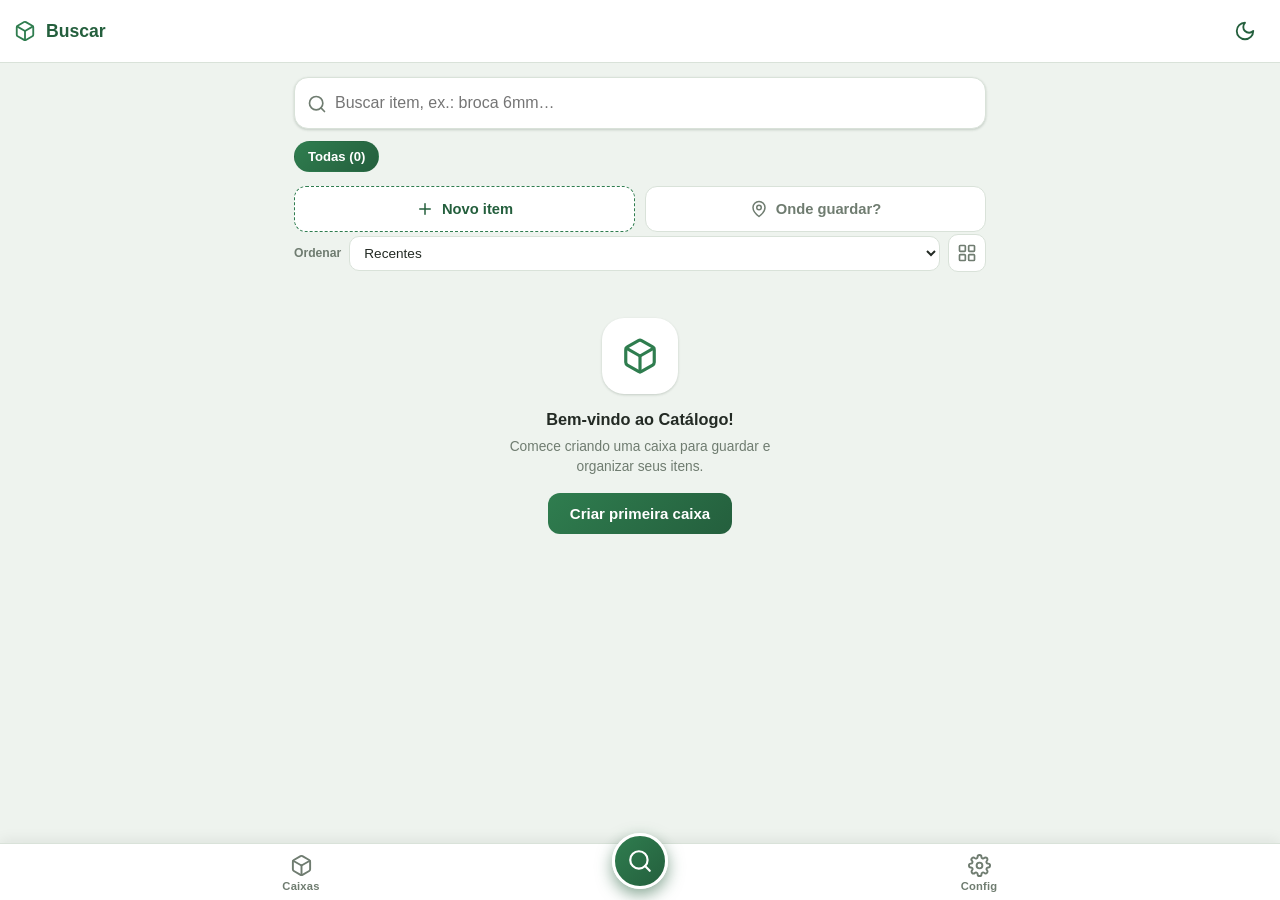
<file: index.html>
<!DOCTYPE html>
<html lang="pt-BR">
<head>
  <meta charset="UTF-8" />
  <meta name="viewport" content="width=device-width, initial-scale=1, viewport-fit=cover" />
  <meta name="theme-color" content="#2f7d4f" />
  <meta name="apple-mobile-web-app-capable" content="yes" />
  <meta name="apple-mobile-web-app-status-bar-style" content="black-translucent" />
  <meta name="apple-mobile-web-app-title" content="Catálogo" />
  <link rel="manifest" href="manifest.webmanifest" />
  <link rel="icon" href="icons/icon-192.png" />
  <link rel="apple-touch-icon" href="icons/icon-192.png" />
  <script>
    /* aplica o tema o quanto antes para evitar "flash" de tela clara */
    (function () {
      try {
        var p = localStorage.getItem('catalogo-casinha-theme-v1');
        var dark = p ? p === 'dark' : (window.matchMedia && matchMedia('(prefers-color-scheme: dark)').matches);
        document.documentElement.setAttribute('data-theme', dark ? 'dark' : 'light');
      } catch (e) {}
    })();
  </script>
  <link rel="stylesheet" href="styles.css" />
  <title>Catálogo da Casinha</title>
</head>
<body>
  <!-- Cabeçalho -->
  <header class="app-header">
    <span class="hdr-logo" data-icon="box" data-size="22" aria-hidden="true"></span>
    <div class="title" id="header-title">Buscar</div>
    <div class="spacer"></div>
    <div class="sync-cell">
      <span class="sync-disc">
        <svg class="sync-ring" id="sync-ring" viewBox="0 0 44 44" aria-hidden="true" hidden>
          <circle class="sync-ring-track" cx="22" cy="22" r="19"></circle>
          <circle class="sync-ring-fill" id="sync-ring-fill" cx="22" cy="22" r="19"></circle>
        </svg>
        <button class="icon-btn sync-ind" id="sync-ind" aria-label="Sincronizar" style="display:none"></button>
      </span>
      <span class="sync-prog-pct" id="sync-prog-pct" hidden>0%</span>
    </div>
    <button class="icon-btn" id="theme-toggle" aria-label="Tema"></button>
  </header>

  <main>
    <!-- ============ BUSCAR ============ -->
    <section class="view" id="view-buscar">
      <div class="search-bar">
        <span class="search-ic" data-icon="search" data-size="20"></span>
        <input id="q" type="search" placeholder="Buscar item, ex.: broca 6mm…" autocomplete="off" />
      </div>
      <div class="chips" id="cat-chips"></div>
      <div class="row-actions">
        <button class="add-btn" id="btn-add-item"><span data-icon="plus" data-size="18"></span> Novo item</button>
        <button class="add-btn ghost" id="btn-locate"><span data-icon="map-pin" data-size="18"></span> Onde guardar?</button>
      </div>
      <div class="sort-row">
        <label for="sort" class="sort-lbl">Ordenar</label>
        <select id="sort">
          <option value="rec">Recentes</option>
          <option value="vis">Vistos por último</option>
          <option value="az">Nome (A–Z)</option>
          <option value="cat">Categoria</option>
        </select>
        <button class="icon-btn view-toggle" id="view-toggle" aria-label="Alternar lista/grade"></button>
      </div>
      <ul class="entries" id="results"></ul>
    </section>

    <!-- ============ CAIXAS ============ -->
    <section class="view" id="view-caixas" hidden>
      <div class="row-actions">
        <button class="add-btn" id="btn-add-box"><span data-icon="plus" data-size="18"></span> Nova caixa</button>
        <button class="add-btn ghost" id="btn-scan"><span data-icon="qr-code" data-size="18"></span> Escanear</button>
        <button class="add-btn ghost" id="btn-print-labels"><span data-icon="printer" data-size="18"></span> Etiquetas</button>
      </div>
      <div class="stats-grid" id="stats-card"></div>
      <ul class="entries" id="boxes-list"></ul>

      <details class="card" id="hist-card">
        <summary>Histórico de movimentações <span class="chev">▾</span></summary>
        <div class="card-body">
          <p class="hint">O que entrou, saiu ou mudou de caixa. Útil quando você reorganiza.</p>
          <ul class="hist-log" id="hist-list"></ul>
          <div class="sync-actions"><button class="btn btn-ghost" id="hist-clear">Limpar histórico</button></div>
        </div>
      </details>
    </section>

    <!-- ============ CONFIGURAÇÕES ============ -->
    <section class="view" id="view-config" hidden>
      <details class="card" open>
        <summary>Categorias e grupos <span class="chev">▾</span></summary>
        <div class="card-body">
          <p class="hint">O <b>grupo</b> junta categorias parecidas (ex.: "Cabos" e "Material elétrico" → "Elétrica"). A sugestão de caixa usa o grupo para agrupar coisas afins.</p>
          <div id="cat-list"></div>
          <div class="sync-actions">
            <button class="btn btn-ghost" id="cat-add">+ Categoria</button>
            <button class="btn btn-primary" id="cat-save">Salvar</button>
            <button class="btn btn-ghost" id="cat-reset">Padrão</button>
          </div>
          <div class="sync-status" id="cat-status"></div>
        </div>
      </details>

      <details class="card">
        <summary>Sincronizar entre aparelhos <span class="chev">▾</span></summary>
        <div class="card-body">
          <p class="hint">Use um repositório GitHub <b>privado</b> só para os dados. O token fica salvo apenas neste aparelho.</p>
          <div class="field"><label for="sy-repo">Repositório (usuario/repo)</label><input id="sy-repo" type="text" placeholder="mrosella/Catalogo-Casinha-dados" autocapitalize="none" autocomplete="off" /></div>
          <div class="field"><label for="sy-token">Token de acesso</label><input id="sy-token" type="password" placeholder="ghp_…" autocomplete="off" /></div>
          <div class="sync-actions">
            <button class="btn btn-ghost" id="sy-test">Testar</button>
            <button class="btn btn-primary" id="sy-now">Sincronizar agora</button>
            <button class="btn btn-ghost" id="sy-clear">Limpar</button>
          </div>
          <div class="sync-status" id="sy-status"></div>
        </div>
      </details>

      <details class="card">
        <summary>Backup <span class="chev">▾</span></summary>
        <div class="card-body">
          <p class="hint">Exporta/Importa todo o catálogo (caixas + itens + fotos) num arquivo .json.</p>
          <div class="sync-actions">
            <button class="btn btn-ghost" id="bk-export"><span data-icon="download" data-size="16"></span> Exportar</button>
            <button class="btn btn-ghost" id="bk-import-btn">Importar</button>
            <input id="bk-import" type="file" accept="application/json,.json" hidden />
          </div>
        </div>
      </details>

      <details class="card">
        <summary>Armazenamento <span class="chev">▾</span></summary>
        <div class="card-body">
          <p class="hint">Espaço usado neste aparelho. As fotos ficam embutidas no catálogo, então ocupam a maior parte.</p>
          <div class="store-bar" id="store-bar"><span class="store-fill" id="store-fill"></span></div>
          <div class="store-txt" id="store-txt">—</div>
        </div>
      </details>

      <p class="app-footer"><span id="ft-version"></span> · <span id="ft-lastsync"></span></p>
    </section>
  </main>

  <!-- ============ BARRA DE ABAS (inferior) ============ -->
  <nav class="tabbar" id="tabbar" aria-label="Navegação">
    <button class="nav-item tab" data-view="caixas">
      <span class="tab-ic" data-icon="box" data-size="23"></span>
      <span class="tab-lbl">Caixas</span>
      <span class="tab-count" id="count-caixas"></span>
    </button>
    <button class="nav-item tab tab-home" data-view="buscar" aria-label="Buscar (início)">
      <span class="tab-home-btn"><span data-icon="search" data-size="26"></span></span>
      <span class="tab-count tab-count-home" id="count-itens"></span>
    </button>
    <button class="nav-item tab" data-view="config">
      <span class="tab-ic" data-icon="settings" data-size="23"></span>
      <span class="tab-lbl">Config</span>
    </button>
  </nav>

  <!-- ============ MODAL: ITEM ============ -->
  <div class="modal-backdrop" id="item-modal">
    <div class="modal">
      <h3 id="item-modal-title">Novo item</h3>
      <div class="field"><label for="m-name">Nome do item</label><input id="m-name" type="text" placeholder="Ex.: Broca 6mm" autocapitalize="sentences" /></div>
      <button type="button" class="suggest-chip" id="m-dup" style="display:none"></button>
      <div class="row2">
        <div class="field"><label for="m-categoria">Categoria</label><select id="m-categoria"></select></div>
        <div class="field"><label>Tamanho</label>
          <div class="size-group" id="m-size-group" data-value="">
            <button type="button" class="size-btn" data-size="P">P</button>
            <button type="button" class="size-btn" data-size="M">M</button>
            <button type="button" class="size-btn" data-size="G">G</button>
          </div>
        </div>
      </div>
      <div class="field"><label for="m-box">Caixa</label><select id="m-box"></select></div>
      <label class="check-row" id="m-loose-row" style="display:none">
        <input type="checkbox" id="m-loose" />
        <span>Guardado solto na casinha (sem caixa, de propósito)</span>
      </label>
      <button type="button" class="suggest-chip" id="m-suggest" style="display:none"></button>
      <button type="button" class="hist-btn m-out-btn" id="m-out" style="display:none"></button>
      <div class="row2">
        <div class="field"><label for="m-qty">Quantidade</label><input id="m-qty" type="number" inputmode="numeric" min="0" placeholder="1" /></div>
        <div class="field"><label for="m-min">Estoque mínimo</label><input id="m-min" type="number" inputmode="numeric" min="0" placeholder="0" /></div>
      </div>
      <div class="field"><label for="m-tags">Tags (palavras-chave)</label><input id="m-tags" type="text" placeholder="ex.: furadeira, metal" autocapitalize="none" /></div>
      <div class="field"><label for="m-note">Observação</label><textarea id="m-note" rows="2" placeholder="opcional"></textarea></div>

      <div class="field foto-attach">
        <label>Foto</label>
        <div class="foto-preview"><div id="m-photo-preview"></div>
          <div class="foto-actions">
            <button type="button" class="hist-btn" id="m-photo-cam"><span data-icon="camera" data-size="16"></span> Câmera</button>
            <button type="button" class="hist-btn" id="m-photo-pick"><span data-icon="image" data-size="16"></span> Galeria</button>
            <button type="button" class="hist-btn" id="m-photo-view" style="display:none"><span data-icon="eye" data-size="16"></span> Ver</button>
            <button type="button" class="hist-btn danger" id="m-photo-remove" style="display:none">Remover</button>
          </div>
        </div>
        <input id="m-photo-file" type="file" accept="image/*" capture="environment" hidden />
        <input id="m-photo-import" type="file" accept="image/*" hidden />
      </div>

      <div class="field" id="m-hist-wrap" style="display:none">
        <label>Últimas movimentações</label>
        <ul class="hist-log m-hist" id="m-hist"></ul>
      </div>

      <div class="modal-actions">
        <button class="btn btn-danger-text" id="m-delete" style="display:none"><span data-icon="trash-2" data-size="18"></span></button>
        <button class="btn btn-ghost" id="m-cancel">Cancelar</button>
        <button class="btn btn-primary" id="m-save">Salvar</button>
      </div>
    </div>
  </div>

  <!-- ============ MODAL: CAIXA ============ -->
  <div class="modal-backdrop" id="box-modal">
    <div class="modal">
      <h3 id="bx-modal-title">Nova caixa</h3>
      <div class="row2">
        <div class="field"><label for="bx-code">Código</label><input id="bx-code" type="text" placeholder="C-01" autocapitalize="characters" /></div>
        <div class="field"><label for="bx-name">Nome</label><input id="bx-name" type="text" placeholder="Ex.: Elétrica" autocapitalize="sentences" /></div>
      </div>
      <div class="field"><label for="bx-location">Local (onde está a caixa)</label><input id="bx-location" type="text" placeholder="Ex.: prateleira de cima" autocapitalize="sentences" /></div>
      <div class="row2">
        <div class="field"><label for="bx-group">Grupo principal</label><select id="bx-group"></select></div>
        <div class="field"><label for="bx-size">Tamanho dos itens</label>
          <select id="bx-size"><option value="">(automático)</option><option value="P">Pequenos</option><option value="M">Médios</option><option value="G">Grandes</option></select>
        </div>
      </div>
      <div class="field">
        <label for="bx-cap">Espaço da caixa <span class="cap-val">(<span id="bx-cap-val">25</span> itens)</span></label>
        <input id="bx-cap" type="range" min="1" max="60" step="1" value="25" />
        <small id="bx-cap-hint" class="cap-hint">Defina quantos itens cabem antes de lotar.</small>
      </div>
      <div class="field"><label for="bx-note">Observação</label><textarea id="bx-note" rows="2" placeholder="opcional"></textarea></div>
      <div class="modal-actions">
        <button class="btn btn-danger-text" id="bx-delete" style="display:none"><span data-icon="trash-2" data-size="18"></span></button>
        <button class="btn btn-ghost" id="bx-cancel">Cancelar</button>
        <button class="btn btn-primary" id="bx-save">Salvar</button>
      </div>
    </div>
  </div>

  <!-- ============ MODAL: DETALHE DA CAIXA ============ -->
  <div class="modal-backdrop" id="box-detail">
    <div class="modal">
      <div class="bd-head">
        <div><h3 id="bd-title" style="margin:0">Caixa</h3><div class="bd-sub" id="bd-sub"></div></div>
        <span class="bd-acts">
          <button class="icon-btn" id="bd-share" aria-label="Compartilhar caixa"><span data-icon="share-2" data-size="20"></span></button>
          <button class="icon-btn" id="bd-close" aria-label="Fechar"><span data-icon="x" data-size="22"></span></button>
        </span>
      </div>
      <div class="field bd-filter" id="bd-filter-wrap" style="display:none">
        <input id="bd-filter" type="search" placeholder="Filtrar nesta caixa…" autocomplete="off" />
      </div>
      <ul class="entries" id="bd-items"></ul>
      <div class="modal-actions">
        <button class="btn btn-ghost" id="bd-move"><span data-icon="log-out" data-size="16"></span> Mover</button>
        <button class="btn btn-ghost" id="bd-print"><span data-icon="qr-code" data-size="16"></span> Etiqueta</button>
        <button class="btn btn-primary" id="bd-add"><span data-icon="plus" data-size="16"></span> Item</button>
      </div>
    </div>
  </div>

  <!-- ============ MODAL: ONDE GUARDAR? ============ -->
  <div class="modal-backdrop" id="locate-modal">
    <div class="modal">
      <div class="bd-head">
        <div><h3 style="margin:0">Onde guardar?</h3><div class="bd-sub">A caixa ideal para o item que está na sua mão</div></div>
        <button class="icon-btn" id="loc-close" aria-label="Fechar"><span data-icon="x" data-size="22"></span></button>
      </div>
      <div class="field"><label for="loc-name">O que está na sua mão?</label><input id="loc-name" type="search" placeholder="Ex.: furadeira, chave de fenda…" autocomplete="off" autocapitalize="sentences" /></div>
      <div class="row2">
        <div class="field"><label for="loc-cat">Categoria</label><select id="loc-cat"></select></div>
        <div class="field"><label>Tamanho</label>
          <div class="size-group" id="loc-size-group">
            <button type="button" class="size-btn" data-size="P">P</button>
            <button type="button" class="size-btn" data-size="M">M</button>
            <button type="button" class="size-btn" data-size="G">G</button>
          </div>
        </div>
      </div>
      <div id="loc-result"></div>
    </div>
  </div>

  <!-- ============ MODAL: MOVER ITENS ============ -->
  <div class="modal-backdrop" id="move-modal">
    <div class="modal">
      <div class="bd-head">
        <div><h3 style="margin:0">Mover itens</h3><div class="bd-sub" id="mv-sub"></div></div>
        <button class="icon-btn" id="mv-close" aria-label="Fechar"><span data-icon="x" data-size="22"></span></button>
      </div>
      <div class="mv-tools"><button type="button" class="hist-btn" id="mv-all">Marcar todos</button></div>
      <ul class="mv-list" id="mv-list"></ul>
      <div class="field"><label for="mv-target">Mover para</label><select id="mv-target"></select></div>
      <div class="modal-actions">
        <button class="btn btn-ghost" id="mv-cancel">Cancelar</button>
        <button class="btn btn-primary" id="mv-do">Mover</button>
      </div>
    </div>
  </div>

  <!-- ============ MODAL: CONFIRMAÇÃO ============ -->
  <div class="modal-backdrop confirm-backdrop" id="confirm-modal">
    <div class="modal confirm-box">
      <h3 id="confirm-title">Confirmar</h3>
      <p id="confirm-msg" class="confirm-msg"></p>
      <div class="modal-actions">
        <button class="btn btn-ghost" id="confirm-no">Cancelar</button>
        <button class="btn btn-primary" id="confirm-yes">Confirmar</button>
      </div>
    </div>
  </div>

  <!-- ============ LIGHTBOX DE FOTO ============ -->
  <div class="lightbox" id="lightbox">
    <button class="icon-btn lb-close" id="lb-close" aria-label="Fechar"><span data-icon="x" data-size="26"></span></button>
    <img id="lb-img" alt="Foto do item" />
  </div>

  <!-- ============ SCANNER DE QR ============ -->
  <div class="scan-overlay" id="scan-overlay">
    <video id="scan-video" playsinline muted></video>
    <div class="scan-frame"></div>
    <div class="scan-msg" id="scan-msg"></div>
    <button class="icon-btn scan-torch" id="scan-torch" aria-label="Lanterna" style="display:none"></button>
    <button class="btn btn-ghost scan-close" id="scan-close">Fechar</button>
  </div>

  <div class="undo-bar" id="undo-bar" hidden><span id="undo-msg"></span><button type="button" id="undo-btn">Desfazer</button></div>
  <div class="toast" id="toast"></div>
  <div id="print-root"></div>

  <!-- Bibliotecas (offline) -->
  <script src="lib/qrcode.min.js"></script>
  <!-- App (scripts clássicos, escopo global compartilhado; core primeiro, main por último) -->
  <script src="js/core.js"></script>
  <script src="js/idb.js"></script>
  <script src="js/photos.js"></script>
  <script src="js/suggest.js"></script>
  <script src="js/search.js"></script>
  <script src="js/boxes.js"></script>
  <script src="js/items.js"></script>
  <script src="js/history.js"></script>
  <script src="js/scan.js"></script>
  <script src="js/locate.js"></script>
  <script src="js/qr.js"></script>
  <script src="js/sync.js"></script>
  <script src="js/ui.js"></script>
  <script src="js/render.js"></script>
  <script src="js/main.js"></script>
</body>
</html>
</file>
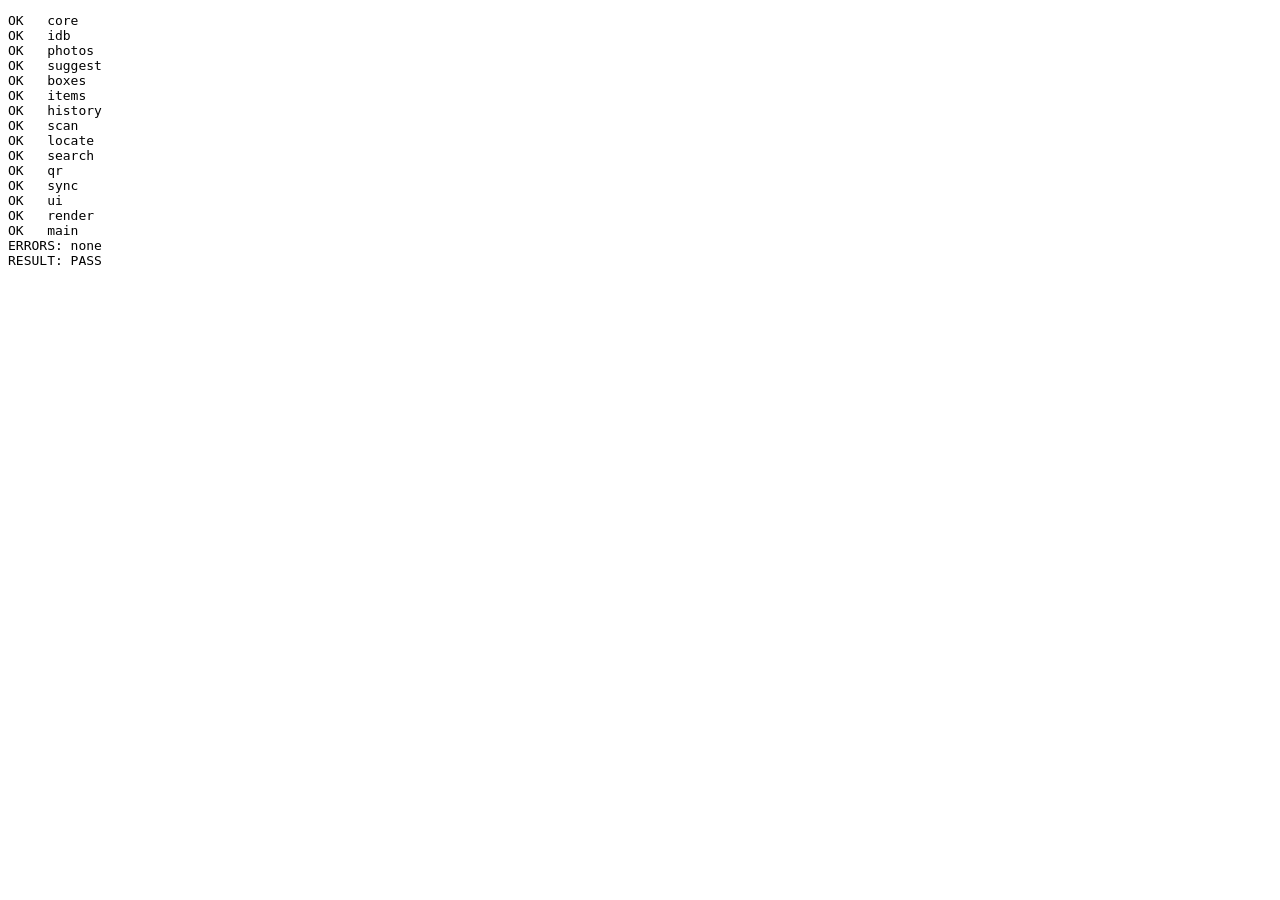
<file: tests/integrity.html>
<!doctype html><html><head>
<!-- Teste de integridade do split (rode headless; ver CLAUDE.md > Verificação).
     Carrega os js/*.js na MESMA ordem do index.html e confere que cada arquivo definiu
     suas funções. Um SyntaxError/redeclaração pula o arquivo inteiro → a função some = FAIL.
     O bloco de checagem roda SÍNCRONO no body, antes do DOMContentLoaded (que dispara init()
     e quebraria sem DOM) — então o resultado é calculado antes de qualquer erro de init. -->
<script>window.__errs=[]; window.onerror=function(m,s,l){window.__errs.push(m+' @'+(s||'')+':'+l);};</script>
<script src="../lib/qrcode.min.js"></script>
<script src="../js/core.js"></script>
<script src="../js/idb.js"></script>
<script src="../js/photos.js"></script>
<script src="../js/suggest.js"></script>
<script src="../js/search.js"></script>
<script src="../js/boxes.js"></script>
<script src="../js/items.js"></script>
<script src="../js/history.js"></script>
<script src="../js/scan.js"></script>
<script src="../js/locate.js"></script>
<script src="../js/qr.js"></script>
<script src="../js/sync.js"></script>
<script src="../js/ui.js"></script>
<script src="../js/render.js"></script>
<script src="../js/main.js"></script>
</head><body><pre id="out">PENDING</pre>
<script>
var checks = {
  'core':    ['emptyState','loadState','saveState','getCatConfig','grupoDaCategoria','normalizeText','icon','itemsInBox','confirmDialog','setupConfirmUI','emptyStateHtml','fmtBytes','groupClass'],
  'idb':     ['idb','idbGet','idbPut','compressImage','photoFromFile','photoStoreGet','photoStorePut','photoStoreHas','photoStoreKeys'],
  'photos':  ['photoRef','savePhoto','resolvePhotoSrc','hydratePhotos','migrateLocalPhotos','referencedRefs'],
  'suggest': ['suggestBox','boxProfile','sizeCompat','suggestReason'],
  'boxes':   ['renderBoxes','renderStats','openBoxModal','saveBox','deleteBox','openBoxDetail','renderBoxDetailItems','shareBox','nextBoxCode','boxTitle','setupBoxUI','boxFullness','fillChipHtml','fillBarHtml','boxCapacity','updateCapHint','openMoveModal','doMoveItems','setupMoveUI'],
  'items':   ['openItemModal','saveItem','deleteItem','deleteItemById','undoLastDelete','showUndo','hideUndo','setupSwipeDelete','refreshSuggestion','applySuggestion','refreshDupWarning','applyDupMerge','setupItemUI','toggleItemOut','renderOutToggle','updateLooseRow','openLightbox','setupLightboxUI','openListThumb','renderItemHistory'],
  'history': ['logEvent','boxLabelById','logText','renderHistory','clearHistory','setupHistoryUI'],
  'scan':    ['scanSupported','startScan','stopScan','parseBoxFromText','setupScanUI','toggleTorch','updateTorchButton'],
  'locate':  ['openLocate','renderLocate','setupLocateUI','populateLocCats','topCategory','locateMatchesHtml','locateSuggestHtml'],
  'search':  ['searchItems','nameSimilarity','findSimilarItems','editDistance','highlightTerms','isLowStock','renderResults','itemCardHtml','setupSearchUI','sortResults','markViewed','recentViewed','bumpQty','boxChipHtml','qtyStepHtml','didYouMean','shoppingListText','shareShoppingList','applySearchView'],
  'qr':      ['appBaseUrl','boxQrUrl','qrDataUrl','printLabels','labelHtml'],
  'sync':    ['syncNow','mergeDocs','mergeList','mergeLog','currentDoc','applyDoc','setupSyncUI','ghPutPhoto','ghGetPhoto','ghListPhotos','ghDeletePhoto','syncPhotos','setSyncProgress'],
  'ui':      ['showView','setupNav','populateCategorySelects','populateBoxSelects','renderCatEditor','saveCatEditor','exportBackup','importBackupFile','renderStorage','setupStorageUI'],
  'render':  ['render','updateCounts'],
  'main':    ['init','setupTheme','handleHash','setupServiceWorker','captureDeepLink','consumeDeepLink']
};
var out = [], fail = 0;
for (var file in checks) {
  var miss = checks[file].filter(function(fn){ return typeof window[fn] !== 'function'; });
  if (miss.length) fail++;
  out.push((miss.length ? 'FAIL ' : 'OK   ') + file + (miss.length ? ' missing: ' + miss.join(',') : ''));
}
out.push('ERRORS: ' + (window.__errs.length ? window.__errs.join(' | ') : 'none'));
out.push(fail || window.__errs.length ? 'RESULT: FAIL' : 'RESULT: PASS');
document.getElementById('out').textContent = out.join('\n');
</script>
</body></html>
</file>
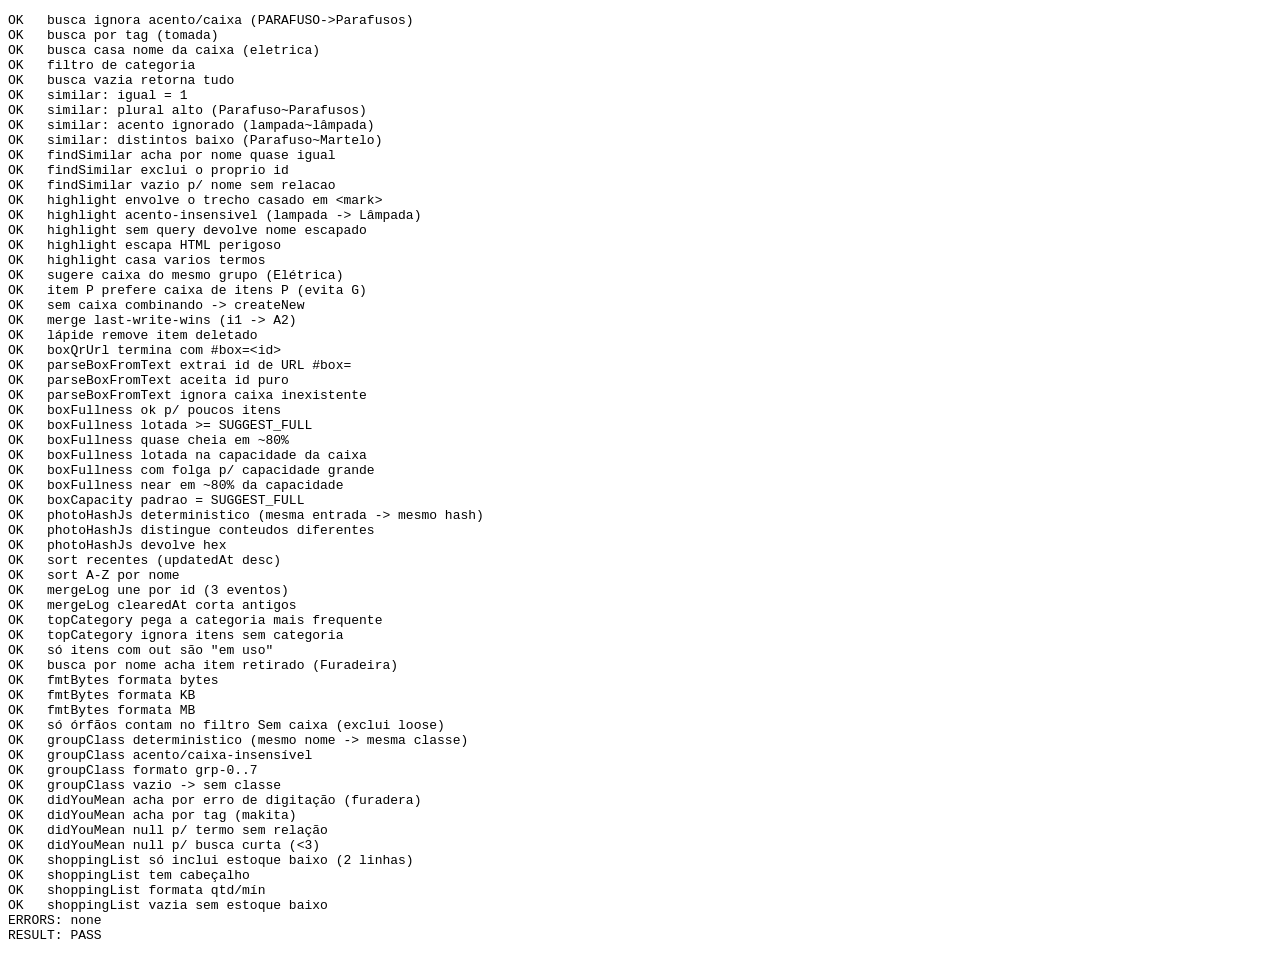
<file: tests/logic.html>
<!doctype html><html><head>
<!-- Testes de lógica pura (rode headless; ver CLAUDE.md > Verificação).
     Exercita searchItems, suggestBox, mergeDocs e boxQrUrl com fixtures.
     Roda síncrono no body (antes do init() do DOMContentLoaded). -->
<script>window.__errs=[]; window.onerror=function(m,s,l){window.__errs.push(m+' @'+(s||'')+':'+l);};</script>
<script src="../lib/qrcode.min.js"></script>
<script src="../js/core.js"></script>
<script src="../js/idb.js"></script>
<script src="../js/photos.js"></script>
<script src="../js/suggest.js"></script>
<script src="../js/search.js"></script>
<script src="../js/boxes.js"></script>
<script src="../js/items.js"></script>
<script src="../js/history.js"></script>
<script src="../js/scan.js"></script>
<script src="../js/locate.js"></script>
<script src="../js/qr.js"></script>
<script src="../js/sync.js"></script>
<script src="../js/ui.js"></script>
<script src="../js/render.js"></script>
<script src="../js/main.js"></script>
</head><body><pre id="out">PENDING</pre>
<script>
var out = [], fail = 0;
function ok(name, cond){ out.push((cond?'OK   ':'FAIL ')+name); if(!cond) fail++; }

var CFG = { categorias: [
  { nome:'Material elétrico', grupo:'Elétrica' },
  { nome:'Cabos e fios', grupo:'Elétrica' },
  { nome:'Jardinagem', grupo:'Jardinagem' },
  { nome:'Ferramentas manuais', grupo:'Ferramentas' }
]};

/* ---------- searchItems: acento/caixa + filtro ---------- */
state = { config: CFG, boxes:[{id:'b1',code:'C-01',name:'Elétrica'}], items:[
  { id:'i1', name:'Parafusos Philips', category:'Ferramentas manuais', boxId:'b1', tags:'metal' },
  { id:'i2', name:'Material elétrico diverso', category:'Material elétrico', boxId:'b1', tags:'tomada' }
], tomb:{boxes:{},items:{}}, meta:{} };
ok('busca ignora acento/caixa (PARAFUSO->Parafusos)', searchItems('PARAFUSO','').length===1 && searchItems('PARAFUSO','')[0].id==='i1');
ok('busca por tag (tomada)', searchItems('tomada','').length===1 && searchItems('tomada','')[0].id==='i2');
ok('busca casa nome da caixa (eletrica)', searchItems('eletrica','').length>=1);
ok('filtro de categoria', searchItems('','Material elétrico').length===1);
ok('busca vazia retorna tudo', searchItems('','').length===2);

/* ---------- nameSimilarity / findSimilarItems ---------- */
ok('similar: igual = 1', nameSimilarity('Parafuso','parafuso')===1);
ok('similar: plural alto (Parafuso~Parafusos)', nameSimilarity('Parafuso','Parafusos')>=0.85);
ok('similar: acento ignorado (lampada~lâmpada)', nameSimilarity('lampada','lâmpada')===1);
ok('similar: distintos baixo (Parafuso~Martelo)', nameSimilarity('Parafuso','Martelo')<0.5);
ok('findSimilar acha por nome quase igual', (function(){ var r=findSimilarItems('Parafuso Philips',null); return r.length>=1 && r[0].item.id==='i1'; })());
ok('findSimilar exclui o proprio id', findSimilarItems('Parafusos Philips','i1').every(function(m){return m.item.id!=='i1';}));
ok('findSimilar vazio p/ nome sem relacao', findSimilarItems('Mangueira de jardim xyz',null).length===0);

/* ---------- highlightTerms: realce do termo buscado ---------- */
ok('highlight envolve o trecho casado em <mark>', highlightTerms('Parafuso Philips','phil')==='Parafuso <mark>Phil</mark>ips');
ok('highlight acento-insensivel (lampada -> Lâmpada)', highlightTerms('Lâmpada','lampada')==='<mark>Lâmpada</mark>');
ok('highlight sem query devolve nome escapado', highlightTerms('A & B','')==='A &amp; B');
ok('highlight escapa HTML perigoso', highlightTerms('<b>x</b>','x').indexOf('&lt;b&gt;')===0);
ok('highlight casa varios termos', highlightTerms('cabo de rede','cabo rede')==='<mark>cabo</mark> de <mark>rede</mark>');

/* ---------- suggestBox: grupo + tamanho + createNew ---------- */
function mkItems(boxId, cat, size, n){ var a=[]; for(var i=0;i<n;i++) a.push({id:boxId+'-'+i,name:'x',category:cat,boxId:boxId,size:size}); return a; }

// afinidade de grupo: item de "Cabos e fios" (Elétrica) deve cair na caixa elétrica
state = { config: CFG, boxes:[{id:'b1'},{id:'b2'}], items:
  mkItems('b1','Material elétrico','M',3).concat(mkItems('b2','Jardinagem','M',3)),
  tomb:{boxes:{},items:{}}, meta:{} };
var s1 = suggestBox({ category:'Cabos e fios', size:'M' });
ok('sugere caixa do mesmo grupo (Elétrica)', !s1.createNew && s1.box && s1.box.id==='b1');

// tamanho: entre duas caixas elétricas, item P evita a de itens G
state = { config: CFG, boxes:[{id:'bg'},{id:'bp'}], items:
  mkItems('bg','Material elétrico','G',3).concat(mkItems('bp','Material elétrico','P',3)),
  tomb:{boxes:{},items:{}}, meta:{} };
var s2 = suggestBox({ category:'Cabos e fios', size:'P' });
ok('item P prefere caixa de itens P (evita G)', !s2.createNew && s2.box && s2.box.id==='bp');

// sem caixas: recomenda criar nova
state = { config: CFG, boxes:[], items:[], tomb:{boxes:{},items:{}}, meta:{} };
var s3 = suggestBox({ category:'Cabos e fios', size:'P' });
ok('sem caixa combinando -> createNew', s3.createNew===true && s3.newSeed && s3.newSeed.mainGroup==='Elétrica');

/* ---------- mergeDocs: last-write-wins + lápides ----------
   (timestamps reais: mergeList descarta lápides com +180 dias) */
var T = Date.now();
var A = { config:CFG, boxes:[], items:[{id:'i1',name:'A',updatedAt:T}], tomb:{boxes:{},items:{}}, meta:{updatedAt:T,profileUpdatedAt:0} };
var B = { config:CFG, boxes:[], items:[{id:'i1',name:'A2',updatedAt:T+1000}], tomb:{boxes:{},items:{}}, meta:{updatedAt:T+1000,profileUpdatedAt:0} };
var m1 = mergeDocs(A,B);
ok('merge last-write-wins (i1 -> A2)', m1.items.length===1 && m1.items[0].name==='A2');

var C = { config:CFG, boxes:[], items:[], tomb:{boxes:{},items:{i1:T+2000}}, meta:{updatedAt:T+2000,profileUpdatedAt:0} };
var m2 = mergeDocs(A,C);
ok('lápide remove item deletado', m2.items.length===0);

/* ---------- boxQrUrl ---------- */
ok('boxQrUrl termina com #box=<id>', /#box=abc$/.test(boxQrUrl('abc')));

/* ---------- parseBoxFromText (scanner) ---------- */
state = { config:CFG, boxes:[{id:'b1',code:'C-01'}], items:[], tomb:{boxes:{},items:{}}, meta:{} };
ok('parseBoxFromText extrai id de URL #box=', parseBoxFromText('https://x/app/#box=b1') === 'b1');
ok('parseBoxFromText aceita id puro', parseBoxFromText('b1') === 'b1');
ok('parseBoxFromText ignora caixa inexistente', parseBoxFromText('#box=zzz') === null);

/* ---------- boxFullness (ocupação) ---------- */
ok('boxFullness ok p/ poucos itens', boxFullness(3).cls === 'ok');
ok('boxFullness lotada >= SUGGEST_FULL', boxFullness(SUGGEST_FULL).cls === 'full');
ok('boxFullness quase cheia em ~80%', boxFullness(Math.round(SUGGEST_FULL*0.8)).cls === 'near');

/* ---------- boxFullness com capacidade por caixa ---------- */
ok('boxFullness lotada na capacidade da caixa', boxFullness(10, 10).cls === 'full');
ok('boxFullness com folga p/ capacidade grande', boxFullness(5, 20).cls === 'ok');
ok('boxFullness near em ~80% da capacidade', boxFullness(8, 10).cls === 'near');
ok('boxCapacity padrao = SUGGEST_FULL', boxCapacity({}) === SUGGEST_FULL && boxCapacity({capacity:12}) === 12);

/* ---------- photoHashJs (ref por conteudo, fallback puro deterministico) ---------- */
ok('photoHashJs deterministico (mesma entrada -> mesmo hash)', photoHashJs('abc') === photoHashJs('abc'));
ok('photoHashJs distingue conteudos diferentes', photoHashJs('abc') !== photoHashJs('abd'));
ok('photoHashJs devolve hex', /^[0-9a-f]+$/.test(photoHashJs('xyz')));

/* ---------- sortResults (ordenação) ---------- */
state = { config:CFG, boxes:[], items:[
  { id:'i1', name:'Zebra', category:'Jardinagem', updatedAt:100 },
  { id:'i2', name:'Alfa', category:'Ferramentas manuais', updatedAt:200 }
], tomb:{boxes:{},items:{}}, meta:{} };
searchSort='rec'; ok('sort recentes (updatedAt desc)', sortResults(state.items)[0].id==='i2');
searchSort='az';  ok('sort A-Z por nome', sortResults(state.items)[0].id==='i2');
searchSort='rec';

/* ---------- mergeLog (histórico: união + clearedAt + teto) ---------- */
var L1 = { log:[{id:'e1',ts:1000},{id:'e2',ts:2000}], meta:{} };
var L2 = { log:[{id:'e2',ts:2000},{id:'e3',ts:3000}], meta:{} };
var ml = mergeLog(L1, L2, 0);
ok('mergeLog une por id (3 eventos)', ml.length===3);
ok('mergeLog clearedAt corta antigos', mergeLog(L1, L2, 2500).length===1 && mergeLog(L1,L2,2500)[0].id==='e3');

/* ---------- topCategory (inferir categoria pelo nome, no "Onde guardar?") ---------- */
ok('topCategory pega a categoria mais frequente', topCategory([
  { category:'Material elétrico' }, { category:'Material elétrico' }, { category:'Jardinagem' }
]) === 'Material elétrico');
ok('topCategory ignora itens sem categoria', topCategory([{ category:'' }, { category:'Jardinagem' }]) === 'Jardinagem');

/* ---------- filtro "Em uso" (busca só itens retirados) ---------- */
state = { config:CFG, boxes:[{id:'b1',code:'C-01'}], items:[
  { id:'i1', name:'Furadeira', category:'Ferramentas manuais', boxId:'b1', out: Date.now() },
  { id:'i2', name:'Martelo', category:'Ferramentas manuais', boxId:'b1' }
], tomb:{boxes:{},items:{}}, meta:{} };
ok('só itens com out são "em uso"', state.items.filter((it) => it.out).length === 1 && state.items.filter((it) => it.out)[0].id === 'i1');
ok('busca por nome acha item retirado (Furadeira)', searchItems('furadeira','').length === 1 && searchItems('furadeira','')[0].id === 'i1');

/* ---------- fmtBytes (barra de armazenamento) ---------- */
ok('fmtBytes formata bytes', fmtBytes(512) === '512 B');
ok('fmtBytes formata KB', fmtBytes(2048) === '2.0 KB');
ok('fmtBytes formata MB', /MB$/.test(fmtBytes(5 * 1024 * 1024)));

/* ---------- filtro "Sem caixa": órfão (sem caixa, não solto) vs solto de propósito ---------- */
var orphans = [
  { id:'o1', name:'Item órfão', boxId:'' },
  { id:'o2', name:'Solto de propósito', boxId:'', loose:true },
  { id:'o3', name:'Na caixa', boxId:'b1' }
].filter((it) => !it.boxId && !it.loose);
ok('só órfãos contam no filtro Sem caixa (exclui loose)', orphans.length === 1 && orphans[0].id === 'o1');

/* ---------- groupClass (cor estável por grupo) ---------- */
ok('groupClass deterministico (mesmo nome -> mesma classe)', groupClass('Elétrica') === groupClass('Elétrica'));
ok('groupClass acento/caixa-insensível', groupClass('Elétrica') === groupClass('eletrica'));
ok('groupClass formato grp-0..7', /^grp-[0-7]$/.test(groupClass('Jardinagem')));
ok('groupClass vazio -> sem classe', groupClass('') === '' && groupClass(null) === '');

/* ---------- didYouMean (busca sem resultado) ---------- */
var DYM_ITEMS = [
  { id:'d1', name:'Furadeira', tags:'makita, broca' },
  { id:'d2', name:'Martelo', tags:'' }
];
ok('didYouMean acha por erro de digitação (furadera)', (didYouMean('furadera', DYM_ITEMS) || {}).id === 'd1');
ok('didYouMean acha por tag (makita)', (didYouMean('makita', DYM_ITEMS) || {}).id === 'd1');
ok('didYouMean null p/ termo sem relação', didYouMean('xyzabc', DYM_ITEMS) === null);
ok('didYouMean null p/ busca curta (<3)', didYouMean('fu', DYM_ITEMS) === null);

/* ---------- shoppingListText (lista de compras do estoque baixo) ---------- */
var SL_ITEMS = [
  { name:'Parafuso 6mm', qty:1, min:5 },
  { name:'Fita isolante', qty:10, min:2 },
  { name:'Abraçadeira', qty:0, min:3 }
];
var sl = shoppingListText(SL_ITEMS);
ok('shoppingList só inclui estoque baixo (2 linhas)', sl.split('\n').length === 3);
ok('shoppingList tem cabeçalho', sl.indexOf('Lista de compras') === 0);
ok('shoppingList formata qtd/mín', sl.indexOf('Parafuso 6mm (tem 1, mín 5)') > 0);
ok('shoppingList vazia sem estoque baixo', shoppingListText([{ name:'x', qty:9, min:1 }]) === '');

out.push('ERRORS: ' + (window.__errs.length ? window.__errs.join(' | ') : 'none'));
out.push((fail || window.__errs.length) ? 'RESULT: FAIL' : 'RESULT: PASS');
document.getElementById('out').textContent = out.join('\n');
</script>
</body></html>
</file>
<file: styles.css>
:root {
  --green: #2f7d4f;
  --green-dark: #245f3d;
  --amber: #e08a1e;
  --bg: #eef3ee;
  --card: #ffffff;
  --line: #d9e2d9;
  --text: #232a24;
  --muted: #6f7c70;
  --input-bg: #ffffff;
  --ok: #2e7d32;
  --danger: #c0392b;
  --shadow: 0 1px 3px rgba(36, 60, 40, 0.12), 0 1px 2px rgba(36, 60, 40, 0.08);
  --radius: 14px;
}
:root[data-theme="dark"] {
  --bg: #0d110e;
  --card: #1b231d;
  --line: #313a32;
  --text: #eaf1ea;
  --muted: #aab8ac;
  --input-bg: #232c25;
  --ok: #5cba60;
  --shadow: 0 1px 3px rgba(0, 0, 0, 0.55), 0 1px 2px rgba(0, 0, 0, 0.4);
}

* { box-sizing: border-box; -webkit-tap-highlight-color: transparent; }
html, body {
  margin: 0; padding: 0; background: var(--bg); color: var(--text);
  font-family: -apple-system, BlinkMacSystemFont, "Segoe UI", Roboto, Arial, sans-serif;
  font-size: 16px; line-height: 1.4;
}
body { padding-bottom: calc(74px + env(safe-area-inset-bottom)); }
svg { display: inline-block; vertical-align: middle; }

/* ---------- Header ---------- */
.app-header {
  position: sticky; top: 0; z-index: 20; background: var(--card);
  border-bottom: 1px solid var(--line); padding: 10px 14px;
  display: flex; align-items: center; gap: 10px;
  padding-top: max(10px, env(safe-area-inset-top));
}
.app-header .title { font-weight: 800; color: var(--green-dark); font-size: 1.1rem; }
.app-header .hdr-logo { color: var(--green); display: inline-flex; }
.app-header .spacer { flex: 1; }
.icon-btn {
  border: none; background: transparent; color: var(--green-dark);
  padding: 8px; border-radius: 10px; cursor: pointer;
  display: inline-flex; align-items: center; justify-content: center; min-width: 42px; min-height: 42px;
}
.icon-btn:active { background: var(--bg); }
.sync-ind.ok { color: var(--ok); }
.sync-ind.pending { color: var(--amber); }
.sync-ind.offline { color: var(--muted); }
.sync-ind.spin { animation: spin 1s linear infinite; }
@keyframes spin { to { transform: rotate(360deg); } }

/* anel de progresso da sincronização ao redor do ícone (some fora da sync) */
.sync-cell { display: inline-flex; flex-direction: column; align-items: center; }
.sync-disc { position: relative; width: 42px; height: 42px; }
.sync-disc .sync-ind { position: absolute; inset: 0; }
.sync-ring { position: absolute; inset: 0; width: 42px; height: 42px; pointer-events: none; }
.sync-ring[hidden] { display: none; }
.sync-ring-track { fill: none; stroke: var(--line); stroke-width: 3; }
.sync-ring-fill { fill: none; stroke: var(--green); stroke-width: 3; stroke-linecap: round; transform: rotate(-90deg); transform-origin: 50% 50%; transition: stroke-dashoffset .3s ease; }
.sync-prog-pct { font-size: .68rem; line-height: 1; color: var(--muted); font-variant-numeric: tabular-nums; margin-top: 1px; }
.sync-prog-pct[hidden] { display: none; }

/* ---------- Barra de abas (inferior) ---------- */
.tabbar {
  position: fixed; left: 0; right: 0; bottom: 0; z-index: 40;
  display: flex; align-items: stretch; justify-content: space-around;
  background: var(--card); border-top: 1px solid var(--line);
  padding-bottom: env(safe-area-inset-bottom);
  box-shadow: 0 -2px 14px rgba(20, 30, 22, .08);
}
.tab {
  position: relative; flex: 1; border: none; background: transparent; cursor: pointer;
  font-family: inherit; color: var(--muted); font-weight: 700;
  display: flex; flex-direction: column; align-items: center; justify-content: center;
  gap: 3px; padding: 8px 4px 7px; min-height: 56px;
}
.tab .tab-ic { display: inline-flex; }
.tab .tab-lbl { font-size: .7rem; letter-spacing: .2px; }
.tab.active { color: var(--green-dark); }
.tab:active { background: var(--bg); }
.tab-count {
  position: absolute; top: 5px; right: 50%; transform: translateX(20px);
  min-width: 17px; height: 17px; padding: 0 4px; border-radius: 9px;
  background: var(--green); color: #fff; font-size: .64rem; line-height: 17px; text-align: center; font-weight: 800;
}
/* botão central elevado = volta para a tela inicial (Buscar) */
.tab-home { flex: 0 0 auto; padding: 0; min-width: 76px; }
.tab-home .tab-home-btn {
  display: inline-flex; align-items: center; justify-content: center;
  width: 56px; height: 56px; border-radius: 50%; margin-top: -22px;
  background: linear-gradient(135deg, var(--green), var(--green-dark)); color: #fff;
  box-shadow: 0 4px 12px rgba(36, 95, 61, .45); border: 3px solid var(--card);
  transition: transform .12s ease;
}
.tab-home:active .tab-home-btn { transform: translateY(1px) scale(.96); }
.tab-home.active .tab-home-btn { box-shadow: 0 6px 16px rgba(36, 95, 61, .55); }
.tab-count-home { top: -16px; right: 50%; transform: translateX(18px); background: var(--amber); }

/* ---------- Layout ---------- */
main { padding: 14px; max-width: 720px; margin: 0 auto; }
.view[hidden] { display: none; }
@keyframes viewIn { from { opacity: 0; transform: translateY(8px); } to { opacity: 1; transform: none; } }
.view:not([hidden]) { animation: viewIn .2s ease; }

.card { background: var(--card); border-radius: var(--radius); box-shadow: var(--shadow); margin-bottom: 14px; overflow: hidden; }
.card-body { padding: 14px 16px; }
.hint { font-size: .76rem; color: var(--muted); margin: 0 0 10px; }

/* ---------- Busca ---------- */
.search-bar {
  display: flex; align-items: center; gap: 8px; background: var(--card);
  border: 1px solid var(--line); border-radius: 14px; padding: 4px 12px; box-shadow: var(--shadow); margin-bottom: 12px;
}
.search-bar .search-ic { color: var(--muted); flex: none; }
.search-bar input { border: none; background: transparent; padding: 12px 0; font-size: 16px; color: var(--text); }
.search-bar input:focus { outline: none; }

.chips { display: flex; gap: 8px; overflow-x: auto; padding-bottom: 8px; margin-bottom: 6px; }
.chip {
  flex: none; border: 1px solid var(--line); background: var(--card); color: var(--text);
  border-radius: 20px; padding: 7px 13px; font-size: .82rem; font-weight: 600; cursor: pointer; white-space: nowrap;
}
.chip.active { background: linear-gradient(135deg, var(--green), var(--green-dark)); color: #fff; border-color: transparent; }

/* ---------- Botões de ação ---------- */
.row-actions, .sync-actions { display: flex; gap: 10px; flex-wrap: wrap; }
.sync-actions { margin-top: 4px; }
.add-btn {
  display: flex; align-items: center; justify-content: center; gap: 8px; flex: 1;
  padding: 13px; border: 1px dashed var(--green); color: var(--green-dark); background: var(--card);
  border-radius: 12px; font-weight: 700; font-size: .92rem; cursor: pointer;
}
.add-btn.solo { width: 100%; margin-bottom: 12px; }
.add-btn.ghost { border-style: solid; border-color: var(--line); color: var(--muted); }
.add-btn:active { transform: translateY(1px); }

/* ---------- Listas (itens / caixas) ---------- */
.entries { list-style: none; margin: 0; padding: 0; }
.entry {
  display: flex; align-items: center; gap: 12px; padding: 12px 14px;
  background: var(--card); border-radius: 12px; box-shadow: var(--shadow); margin-bottom: 8px; cursor: pointer;
}
.entry:active { background: var(--bg); }
.entry .e-main { flex: 1; min-width: 0; }

/* swipe p/ excluir (só cartões de item): conteúdo desliza sobre o fundo vermelho */
.entry-sw { position: relative; overflow: hidden; padding: 0; background: var(--danger); }
.entry-sw .entry-fg {
  flex: 1 1 100%; min-width: 0;
  display: flex; align-items: center; gap: 12px; padding: 12px 14px;
  background: var(--card); position: relative; z-index: 1; will-change: transform; touch-action: pan-y;
}
.entry-sw .entry-fg:active { background: var(--bg); }
.entry-sw.is-out .entry-fg { box-shadow: inset 3px 0 0 0 var(--amber); }
.entry-bg {
  position: absolute; inset: 0; z-index: 0; background: var(--danger); color: #fff;
  display: flex; align-items: center; justify-content: flex-end; gap: 6px; padding: 0 18px;
  font-weight: 800; font-size: .9rem;
}
.entry-sw.will-delete .entry-bg { background: #c0392b; }
.entry .e-desc { font-weight: 700; white-space: nowrap; overflow: hidden; text-overflow: ellipsis; }
.entry .e-meta { font-size: .77rem; color: var(--muted); margin-top: 2px; display: flex; align-items: center; gap: 6px; flex-wrap: wrap; }
.entry .e-box { font-size: .76rem; color: var(--green-dark); font-weight: 700; white-space: nowrap; display: inline-flex; align-items: center; gap: 4px; background: #e7f1ea; padding: 4px 9px; border-radius: 20px; }
:root[data-theme="dark"] .entry .e-box { background: #25382c; color: #9fd9b4; }
.bx-loc { display: inline-flex; align-items: center; gap: 3px; }
.empty-list { padding: 22px 16px; color: var(--muted); font-size: .9rem; text-align: center; }
/* "Você quis dizer…?" (busca sem resultado) */
.dym-btn { margin-top: 10px; border: 1px solid var(--line); background: var(--card); color: var(--text); border-radius: 20px; padding: 8px 14px; font-size: .85rem; cursor: pointer; font-family: inherit; }
.dym-btn b { color: var(--green-dark); }
.dym-btn:active { background: var(--bg); }

/* chip de ocupação da caixa (folga / quase cheia / lotada) */
.bx-fill { flex: none; font-size: .72rem; font-weight: 800; padding: 4px 9px; border-radius: 20px; white-space: nowrap; display: inline-flex; align-items: center; gap: 4px; }
.bx-fill-ok { background: #e7f1ea; color: var(--green-dark); }
.bx-fill-near { background: #fdf0d8; color: #a35a10; }
.bx-fill-full { background: #f7dcd8; color: var(--danger); }
:root[data-theme="dark"] .bx-fill-ok { background: #25382c; color: #9fd9b4; }
:root[data-theme="dark"] .bx-fill-near { background: #3a2f16; color: #e6b15a; }
:root[data-theme="dark"] .bx-fill-full { background: #3a201d; color: #e58d82; }

/* barra de ordenação (busca) */
.sort-row { display: flex; align-items: center; gap: 8px; margin: 2px 0 12px; }
.sort-lbl { margin: 0; font-size: .76rem; color: var(--muted); font-weight: 700; flex: none; }
.sort-row select { width: auto; flex: 1; padding: 8px 10px; font-size: .85rem; }
.sort-row .view-toggle { flex: none; min-width: 38px; min-height: 38px; border: 1px solid var(--line); border-radius: 10px; background: var(--card); color: var(--muted); }

/* ---------- Cor por grupo (paleta estável de 8; classe via groupClass) ---------- */
.grp-0 { --g-bg: #e3ecfa; --g-fg: #33608f; }
.grp-1 { --g-bg: #fbe9d7; --g-fg: #a05a1a; }
.grp-2 { --g-bg: #ece6f8; --g-fg: #6a4fae; }
.grp-3 { --g-bg: #fae3ec; --g-fg: #a83a67; }
.grp-4 { --g-bg: #def2f2; --g-fg: #1f7f85; }
.grp-5 { --g-bg: #edf0d9; --g-fg: #6d7a22; }
.grp-6 { --g-bg: #f2e6dc; --g-fg: #8a5a35; }
.grp-7 { --g-bg: #e7f1ea; --g-fg: #2f7d4f; }
:root[data-theme="dark"] .grp-0 { --g-bg: #223349; --g-fg: #8fb7e8; }
:root[data-theme="dark"] .grp-1 { --g-bg: #3a2c19; --g-fg: #e0a865; }
:root[data-theme="dark"] .grp-2 { --g-bg: #2d2742; --g-fg: #b3a1e6; }
:root[data-theme="dark"] .grp-3 { --g-bg: #402531; --g-fg: #e393b4; }
:root[data-theme="dark"] .grp-4 { --g-bg: #1d3536; --g-fg: #7fd0d6; }
:root[data-theme="dark"] .grp-5 { --g-bg: #31351d; --g-fg: #c3cf7a; }
:root[data-theme="dark"] .grp-6 { --g-bg: #392e24; --g-fg: #d3a97f; }
:root[data-theme="dark"] .grp-7 { --g-bg: #25382c; --g-fg: #9fd9b4; }
/* aplica a tinta do grupo (badge da caixa, thumb do card da caixa) nos dois temas
   (seletores duplos p/ vencer .it-thumb-ph e o .e-box do tema escuro) */
.grp-tint,
.it-thumb-ph.grp-tint,
.entry .e-box.grp-tint,
:root[data-theme="dark"] .grp-tint,
:root[data-theme="dark"] .entry .e-box.grp-tint { background: var(--g-bg); color: var(--g-fg); }
/* pontinho de cor nos chips de categoria */
.grp-dot { display: inline-block; width: 9px; height: 9px; border-radius: 50%; background: var(--g-fg, var(--muted)); margin-right: 6px; vertical-align: middle; }
.chip.active .grp-dot { background: rgba(255, 255, 255, .85); }

.it-thumb { width: 46px; height: 46px; flex: none; border-radius: 10px; object-fit: cover; border: 1px solid var(--line); }
.it-thumb-ph { display: inline-flex; align-items: center; justify-content: center; background: var(--bg); color: var(--muted); }

/* ---------- Modo grade (fotos grandes na busca) ---------- */
.entries.grid { display: grid; grid-template-columns: repeat(2, 1fr); gap: 10px; }
@media (min-width: 600px) { .entries.grid { grid-template-columns: repeat(3, 1fr); } }
.entries.grid .entry { margin-bottom: 0; }
.entries.grid .empty-list, .entries.grid .empty-ill { grid-column: 1 / -1; }
.entries.grid .entry-sw .entry-fg { position: relative; flex-direction: column; align-items: stretch; gap: 8px; padding: 10px; }
.entries.grid .it-thumb { width: 100%; height: auto; aspect-ratio: 1; }
.entries.grid .e-main { width: 100%; }
.entries.grid .e-desc { white-space: normal; font-size: .86rem; line-height: 1.25; }
.entries.grid .e-box { align-self: flex-start; max-width: 100%; overflow: hidden; text-overflow: ellipsis; }
.entries.grid .qbtn.it-out-btn { position: absolute; top: 14px; right: 14px; z-index: 2; background: var(--card); border-radius: 50%; box-shadow: var(--shadow); min-width: 34px; min-height: 34px; }

.qbtn { border: none; background: transparent; color: var(--muted); padding: 8px; border-radius: 9px; cursor: pointer; min-width: 40px; min-height: 40px; display: inline-flex; align-items: center; justify-content: center; }
.qbtn:active { background: var(--bg); }

/* ---------- Badge de tamanho ---------- */
.size-badge { display: inline-block; font-size: .64rem; font-weight: 800; width: 17px; height: 17px; line-height: 17px; text-align: center; border-radius: 5px; vertical-align: middle; color: #fff; }
.size-P { background: #5b9bd5; } .size-M { background: #6c8c45; } .size-G { background: #c0703a; }

/* ---------- Form ---------- */
.field { margin-bottom: 12px; }
.field:last-child { margin-bottom: 0; }
label { display: block; font-size: .78rem; color: var(--green-dark); font-weight: 700; margin-bottom: 5px; }
input, select, textarea {
  width: 100%; padding: 11px 12px; border: 1px solid var(--line); border-radius: 10px;
  font-size: 16px; background: var(--input-bg); color: var(--text); font-family: inherit;
}
input:focus, select:focus, textarea:focus { outline: 2px solid var(--amber); border-color: var(--amber); }
.row2 { display: grid; grid-template-columns: 1fr 1fr; gap: 10px; }

/* tamanho P/M/G (modal item) */
.size-group { display: flex; gap: 6px; }
.size-btn { flex: 1; padding: 11px 0; border: 1px solid var(--line); background: var(--input-bg); color: var(--text); border-radius: 10px; font-weight: 800; cursor: pointer; }
.size-btn.active { background: linear-gradient(135deg, var(--green), var(--green-dark)); color: #fff; border-color: transparent; }

/* chip de sugestão de caixa */
.suggest-chip {
  display: flex; align-items: center; gap: 10px; width: 100%; text-align: left;
  border: 1px solid var(--amber); background: #fff7ec; color: var(--text);
  border-radius: 12px; padding: 10px 12px; margin: 0 0 12px; cursor: pointer;
}
:root[data-theme="dark"] .suggest-chip { background: #2c2616; }
.suggest-chip .sg-ic { color: var(--amber); flex: none; display: inline-flex; }
.suggest-chip .sg-txt { display: flex; flex-direction: column; line-height: 1.2; }
.suggest-chip .sg-txt b { font-size: .9rem; }
.suggest-chip .sg-txt small { font-size: .74rem; color: var(--muted); }
.suggest-chip:active { transform: translateY(1px); }

/* ---------- Botões ---------- */
.btn { flex: 1; padding: 13px; border-radius: 12px; border: none; font-size: .94rem; font-weight: 700; cursor: pointer; display: flex; align-items: center; justify-content: center; gap: 8px; font-family: inherit; }
.btn:active { transform: translateY(1px); }
.btn-primary { background: linear-gradient(135deg, var(--green), var(--green-dark)); color: #fff; }
.btn-ghost { background: var(--bg); color: var(--text); }
.btn-danger-text { background: none; color: var(--danger); flex: 0 0 auto; padding: 13px 6px; }
.hist-btn { border: 1px solid var(--line); background: var(--card); color: var(--text); border-radius: 9px; padding: 8px 11px; font-size: .8rem; font-weight: 600; cursor: pointer; display: inline-flex; align-items: center; gap: 5px; }
.hist-btn:active { background: var(--bg); }
.hist-btn.danger { color: var(--danger); border-color: #e7c3c3; }

/* ---------- Modais ---------- */
.modal-backdrop { position: fixed; inset: 0; background: rgba(20, 30, 22, .5); display: none; align-items: flex-end; justify-content: center; z-index: 60; }
.modal-backdrop.open { display: flex; }
.modal {
  background: var(--card); width: 100%; max-width: 560px; border-radius: 18px 18px 0 0;
  padding: 18px 18px 20px; padding-bottom: max(18px, env(safe-area-inset-bottom));
  max-height: 92vh; overflow-y: auto; animation: slideUp .18s ease-out;
}
@keyframes slideUp { from { transform: translateY(30px); opacity: .6; } to { transform: translateY(0); opacity: 1; } }
.modal h3 { margin: 0 0 16px; color: var(--green-dark); font-size: 1.15rem; }
.modal-actions { display: flex; gap: 10px; margin-top: 18px; }
.btn-danger-text + .btn-ghost { margin-left: 0; }
@media (min-width: 600px) { .modal-backdrop { align-items: center; } .modal { border-radius: 18px; } }

.bd-head { display: flex; align-items: flex-start; justify-content: space-between; gap: 10px; margin-bottom: 12px; }
.bd-sub { font-size: .8rem; color: var(--muted); margin-top: 3px; }
.bd-acts { display: inline-flex; gap: 2px; flex: none; }
.bd-filter { margin-bottom: 10px; }

/* histórico do item no modal de edição (versão compacta) */
.m-hist { max-height: 30vh; overflow-y: auto; }
.m-hist .hist-row { padding: 6px 0; }
.m-hist .hist-txt { font-size: .8rem; }

/* foto no modal */
.foto-preview { display: flex; gap: 12px; align-items: center; margin-top: 4px; }
.foto-preview #m-photo-preview img { width: 64px; height: 64px; object-fit: cover; border-radius: 10px; border: 1px solid var(--line); }
.foto-actions { display: flex; gap: 6px; flex-wrap: wrap; }

/* status de sincronização / categorias */
.sync-status { font-size: .8rem; margin: 12px 0 2px; color: var(--muted); word-break: break-word; }
.sync-status.ok { color: var(--ok); }
.sync-status.err { color: var(--danger); }
.sync-status.warn { color: #a35a10; }

/* editor de categorias */
.cat-row { display: flex; gap: 8px; align-items: center; margin-bottom: 8px; }
.cat-row .cat-nome { flex: 1 1 auto; min-width: 0; }
.cat-row .cat-grupo { width: 38%; flex: 0 0 auto; }
.cat-row .cat-del { flex: 0 0 auto; }

/* details (config) */
details.card summary { list-style: none; cursor: pointer; padding: 14px 16px; display: flex; align-items: center; justify-content: space-between; font-weight: 800; color: var(--green-dark); }
details.card summary::-webkit-details-marker { display: none; }
details.card summary .chev { transition: transform .2s; color: var(--muted); }
details.card[open] summary .chev { transform: rotate(180deg); }

/* toast */
.toast { position: fixed; bottom: 24px; left: 50%; transform: translateX(-50%); background: var(--green-dark); color: #fff; padding: 11px 18px; border-radius: 24px; font-size: .85rem; box-shadow: var(--shadow); z-index: 80; opacity: 0; pointer-events: none; transition: opacity .2s, bottom .2s; max-width: 90vw; text-align: center; }
.toast.show { opacity: 1; bottom: 36px; }

/* barra "Desfazer" (exclusão de item/caixa) */
.undo-bar {
  position: fixed; left: 50%; bottom: calc(86px + env(safe-area-inset-bottom)); transform: translateX(-50%);
  display: flex; align-items: center; gap: 14px; background: var(--green-dark); color: #fff;
  padding: 10px 12px 10px 18px; border-radius: 14px; box-shadow: var(--shadow); z-index: 82;
  font-size: .85rem; max-width: 92vw; opacity: 0; pointer-events: none; transition: opacity .2s, transform .2s;
}
.undo-bar.show { opacity: 1; pointer-events: auto; }
.undo-bar button { border: none; background: rgba(255, 255, 255, .18); color: #fff; font-weight: 800; font-size: .85rem; padding: 7px 14px; border-radius: 10px; cursor: pointer; font-family: inherit; }
.undo-bar button:active { background: rgba(255, 255, 255, .3); }

/* grade de estatísticas (tela Caixas) */
.stats-grid { display: flex; flex-wrap: wrap; gap: 8px; margin-bottom: 12px; }
.stat-chip {
  flex: 1 1 auto; min-width: 88px; background: var(--card); border: 1px solid var(--line);
  border-radius: 12px; padding: 9px 12px; box-shadow: var(--shadow); text-align: left;
  font-family: inherit; color: var(--text); cursor: default;
}
button.stat-chip { cursor: pointer; }
button.stat-chip:active { background: var(--bg); }
.stat-chip .stat-n { font-size: 1.3rem; font-weight: 800; line-height: 1.1; color: var(--green-dark); }
.stat-chip .stat-l { font-size: .72rem; color: var(--muted); display: flex; align-items: center; gap: 4px; margin-top: 1px; }
.stat-chip.warn .stat-n { color: var(--amber); }
.stat-chip.danger .stat-n { color: var(--danger); }

/* aviso offline */
.offline-notice { position: fixed; inset: 0; z-index: 90; background: rgba(20, 30, 22, .55); display: flex; align-items: center; justify-content: center; padding: 24px; }
.offline-notice .offline-card { background: var(--card); border-radius: 16px; max-width: 360px; width: 100%; padding: 24px 22px; text-align: center; box-shadow: var(--shadow); }
.offline-notice .offline-icon { font-size: 2.2rem; margin-bottom: 6px; }
.offline-notice h3 { margin: 0 0 8px; color: var(--green-dark); }
.offline-notice p { margin: 0 0 18px; font-size: .9rem; color: var(--text); }
.app-footer { text-align: center; color: var(--muted); font-size: .74rem; }

:focus-visible { outline: 2px solid var(--amber); outline-offset: 2px; }
@media (prefers-reduced-motion: reduce) { *, .view:not([hidden]) { animation: none !important; transition: none !important; } }

/* ---------- Histórico de movimentações ---------- */
.hist-log { list-style: none; margin: 6px 0 0; padding: 0; }
.hist-row { display: flex; align-items: flex-start; gap: 10px; padding: 9px 2px; border-bottom: 1px solid var(--line); }
.hist-row:last-child { border-bottom: none; }
.hist-ic { flex: none; width: 26px; height: 26px; border-radius: 8px; display: inline-flex; align-items: center; justify-content: center; background: var(--bg); color: var(--muted); margin-top: 1px; }
.hist-move .hist-ic { background: #e7f1ea; color: var(--green-dark); }
.hist-add .hist-ic { background: #e7f1ea; color: var(--ok); }
.hist-remove .hist-ic { background: #f7dcd8; color: var(--danger); }
:root[data-theme="dark"] .hist-move .hist-ic, :root[data-theme="dark"] .hist-add .hist-ic { background: #25382c; color: #9fd9b4; }
:root[data-theme="dark"] .hist-remove .hist-ic { background: #3a201d; color: #e58d82; }
.hist-main { display: flex; flex-direction: column; min-width: 0; }
.hist-txt { font-size: .85rem; line-height: 1.3; }
.hist-when { font-size: .72rem; color: var(--muted); margin-top: 2px; }

/* ---------- "Onde guardar?" (sugestão no modal) ---------- */
.loc-sug { display: block; width: 100%; text-align: left; border: 1px solid var(--green); background: #e9f4ec; color: var(--text); border-radius: 12px; padding: 12px 14px; margin: 4px 0 10px; cursor: pointer; }
.loc-sug.loc-new { border-style: dashed; border-color: var(--amber); background: #fff7ec; cursor: default; }
:root[data-theme="dark"] .loc-sug { background: #1f3326; }
:root[data-theme="dark"] .loc-sug.loc-new { background: #2c2616; }
.loc-sug-h { font-weight: 800; font-size: .95rem; display: flex; align-items: center; gap: 8px; color: var(--green-dark); }
.loc-sug.loc-new .loc-sug-h { color: #a35a10; }
.loc-sug-r { font-size: .76rem; color: var(--muted); margin-top: 3px; }
.loc-others-h { font-size: .74rem; font-weight: 700; color: var(--muted); margin: 12px 0 6px; }

/* ---------- "Em uso" (item retirado, não excluído) ---------- */
.it-out-badge {
  display: inline-flex; align-items: center; gap: 3px; vertical-align: middle;
  font-size: .62rem; font-weight: 800; padding: 2px 7px; border-radius: 20px;
  background: #fdf0d8; color: #a35a10;
}
:root[data-theme="dark"] .it-out-badge { background: #3a2f16; color: #e6b15a; }
.entry.is-out { box-shadow: inset 3px 0 0 0 var(--amber), var(--shadow); }
.qbtn.it-out-btn { flex: none; }
.qbtn.it-out-btn.active { color: var(--amber); }
/* chip-filtro "Em uso" na busca */
.chip.chip-out { border-color: var(--amber); color: #a35a10; display: inline-flex; align-items: center; gap: 4px; }
:root[data-theme="dark"] .chip.chip-out { color: #e6b15a; }
.chip.chip-out.active { background: linear-gradient(135deg, var(--amber), #b5701a); color: #fff; border-color: transparent; }
/* chip-filtro "Sem caixa" (itens órfãos) */
.chip.chip-nobox { border-color: var(--danger); color: var(--danger); display: inline-flex; align-items: center; gap: 4px; }
.chip.chip-nobox.active { background: linear-gradient(135deg, #d6493a, var(--danger)); color: #fff; border-color: transparent; }
/* estoque baixo: badge no cartão + chip-filtro na busca */
.low-badge {
  display: inline-flex; align-items: center; gap: 3px; vertical-align: middle;
  font-size: .62rem; font-weight: 800; padding: 2px 7px; border-radius: 20px;
  background: #f7dcd8; color: var(--danger);
}
:root[data-theme="dark"] .low-badge { background: #3a201d; color: #e58d82; }
.chip.chip-low { border-color: var(--danger); color: var(--danger); display: inline-flex; align-items: center; gap: 4px; }
.chip.chip-low.active { background: linear-gradient(135deg, #d6493a, var(--danger)); color: #fff; border-color: transparent; }
/* chip-ação "Compartilhar lista" (aparece com o filtro Estoque baixo ativo) */
.chip.chip-share { border-color: var(--green); color: var(--green-dark); display: inline-flex; align-items: center; gap: 4px; }
/* realce do termo buscado nos resultados */
mark { background: #fde68a; color: inherit; border-radius: 3px; padding: 0 1px; }
:root[data-theme="dark"] mark { background: #5b4b16; color: #f5e6b8; }
/* botão de alternância no modal do item */
.m-out-btn { width: 100%; justify-content: center; margin-bottom: 12px; }
.m-out-btn.active { border-color: var(--amber); color: #a35a10; background: #fdf0d8; }
:root[data-theme="dark"] .m-out-btn.active { background: #3a2f16; color: #e6b15a; }

/* ---------- Scanner de QR (overlay) ---------- */
.scan-overlay { position: fixed; inset: 0; z-index: 95; background: #000; display: none; align-items: center; justify-content: center; }
.scan-overlay.open { display: flex; }
.scan-overlay video { width: 100%; height: 100%; object-fit: cover; }
.scan-frame { position: absolute; width: 64vw; max-width: 280px; aspect-ratio: 1; border: 3px solid rgba(255, 255, 255, .9); border-radius: 18px; box-shadow: 0 0 0 100vmax rgba(0, 0, 0, .45); }
.scan-msg { position: absolute; bottom: 22%; left: 0; right: 0; text-align: center; color: #fff; font-size: .9rem; text-shadow: 0 1px 3px rgba(0, 0, 0, .8); padding: 0 24px; }
.scan-close { position: absolute; bottom: max(24px, env(safe-area-inset-bottom)); left: 50%; transform: translateX(-50%); width: auto; padding: 12px 28px; }
.scan-torch { position: absolute; top: max(14px, env(safe-area-inset-top)); right: 14px; color: #fff; background: rgba(0, 0, 0, .4); border-radius: 50%; }
.scan-torch.on { color: #ffd75e; background: rgba(255, 255, 255, .25); }

/* ---------- Barra de ocupação da caixa (lista) ---------- */
.bx-bar { height: 5px; border-radius: 3px; background: var(--line); overflow: hidden; margin-top: 7px; }
.bx-bar-fill { display: block; height: 100%; border-radius: 3px; transition: width .3s ease; }
.bx-bar-ok .bx-bar-fill { background: var(--green); }
.bx-bar-near .bx-bar-fill { background: var(--amber); }
.bx-bar-full .bx-bar-fill { background: var(--danger); }

/* ---------- Slider de espaço da caixa (modal de edição) ---------- */
.cap-val { color: var(--muted); font-weight: 600; }
input[type="range"]#bx-cap { width: 100%; accent-color: var(--green); margin: 4px 0 2px; cursor: pointer; }
.cap-hint { display: block; font-size: .76rem; color: var(--muted); margin-top: 2px; }
.cap-hint-near { color: var(--amber); }
.cap-hint-full { color: var(--danger); }

/* ---------- Stepper de quantidade (lista de itens) ---------- */
.qty-step { display: inline-flex; align-items: center; gap: 2px; vertical-align: middle; }
.qty-btn {
  border: 1px solid var(--line); background: var(--card); color: var(--green-dark);
  width: 26px; height: 26px; border-radius: 8px; font-size: 1rem; font-weight: 800; line-height: 1;
  cursor: pointer; display: inline-flex; align-items: center; justify-content: center; padding: 0;
}
.qty-btn:active { background: var(--bg); }
.qty-val { min-width: 22px; text-align: center; font-weight: 800; font-size: .82rem; color: var(--text); }
.qty-val.low { color: var(--danger); }

/* ---------- Badges de caixa (item sem caixa / solto) ---------- */
.e-box.is-orphan { background: #f7dcd8; color: var(--danger); }
.e-box.is-loose { background: var(--bg); color: var(--muted); }
:root[data-theme="dark"] .e-box.is-orphan { background: #3a201d; color: #e58d82; }
:root[data-theme="dark"] .e-box.is-loose { background: #232c25; color: var(--muted); }

/* checkbox "guardado solto" no modal do item */
.check-row { display: flex; align-items: center; gap: 9px; font-size: .84rem; color: var(--text); font-weight: 600; cursor: pointer; margin: 0 0 12px; }
.check-row input { width: auto; flex: none; width: 20px; height: 20px; accent-color: var(--green); }

/* ---------- Estado vazio ilustrado ---------- */
.empty-ill { text-align: center; padding: 34px 20px; color: var(--muted); }
.empty-ill .ill-ic {
  display: inline-flex; align-items: center; justify-content: center;
  width: 76px; height: 76px; border-radius: 22px; margin-bottom: 14px;
  background: var(--card); color: var(--green); box-shadow: var(--shadow);
}
.empty-ill h4 { margin: 0 0 6px; color: var(--text); font-size: 1.02rem; }
.empty-ill p { margin: 0 auto 16px; font-size: .86rem; max-width: 280px; line-height: 1.45; }
.empty-ill .btn { display: inline-flex; flex: 0 0 auto; padding: 12px 22px; }

/* ---------- Modal: mover itens ---------- */
.mv-tools { display: flex; justify-content: flex-end; margin-bottom: 6px; }
.mv-list { list-style: none; margin: 0 0 14px; padding: 0; max-height: 46vh; overflow-y: auto; }
.mv-row { display: flex; align-items: center; gap: 11px; padding: 11px 6px; border-bottom: 1px solid var(--line); cursor: pointer; }
.mv-row:last-child { border-bottom: none; }
.mv-row input { width: 20px; height: 20px; flex: none; accent-color: var(--green); }
.mv-row .mv-name { flex: 1; min-width: 0; white-space: nowrap; overflow: hidden; text-overflow: ellipsis; font-weight: 600; }
.mv-row .mv-cur { font-size: .74rem; color: var(--muted); flex: none; }
.mv-empty { color: var(--muted); font-size: .86rem; padding: 14px 6px; text-align: center; }

/* ---------- Modal: confirmação ---------- */
.confirm-backdrop { align-items: center !important; z-index: 100; }
.confirm-box { max-width: 380px; border-radius: 18px !important; margin: 0 16px; }
.confirm-msg { margin: 0; font-size: .92rem; color: var(--text); line-height: 1.5; white-space: pre-line; }
.confirm-box .btn-danger { background: linear-gradient(135deg, #d6493a, var(--danger)); color: #fff; }

/* ---------- Lightbox de foto ---------- */
.lightbox { position: fixed; inset: 0; z-index: 110; background: rgba(0, 0, 0, .9); display: none; align-items: center; justify-content: center; padding: 16px; }
.lightbox.open { display: flex; }
.lightbox img { max-width: 100%; max-height: 100%; border-radius: 10px; object-fit: contain; }
.lightbox .lb-close { position: absolute; top: max(12px, env(safe-area-inset-top)); right: 12px; color: #fff; background: rgba(0, 0, 0, .35); }

/* ---------- Barra de armazenamento (config) ---------- */
.store-bar { height: 12px; border-radius: 7px; background: var(--line); overflow: hidden; margin: 4px 0 8px; }
.store-fill { display: block; height: 100%; width: 0; border-radius: 7px; background: linear-gradient(90deg, var(--green), var(--green-dark)); transition: width .4s ease; }
.store-fill.near { background: linear-gradient(90deg, var(--amber), #b5701a); }
.store-fill.full { background: linear-gradient(90deg, #d6493a, var(--danger)); }
.store-txt { font-size: .8rem; color: var(--muted); }

/* ---------- Etiquetas (impressão) ---------- */
#print-root { display: none; }
.labels-sheet { display: grid; grid-template-columns: repeat(2, 1fr); gap: 8mm; }
.label { display: flex; align-items: center; gap: 4mm; border: 1.5px solid #333; border-radius: 4mm; padding: 4mm; break-inside: avoid; }
.label-qr { width: 28mm; height: 28mm; flex: none; image-rendering: pixelated; }
.label-txt { min-width: 0; }
.label-code { font-size: 20pt; font-weight: 800; color: #111; line-height: 1.1; }
.label-name { font-size: 13pt; color: #222; }
.label-meta { font-size: 10pt; color: #555; margin-top: 1mm; }

@media print {
  @page { size: A4 portrait; margin: 10mm; }
  body { background: #fff; }
  .app-header, main, .toast, .modal-backdrop, .tabbar, .lightbox, .scan-overlay { display: none !important; }
  #print-root { display: block; }
  #print-root, #print-root * { -webkit-print-color-adjust: exact !important; print-color-adjust: exact !important; }
}
</file>
